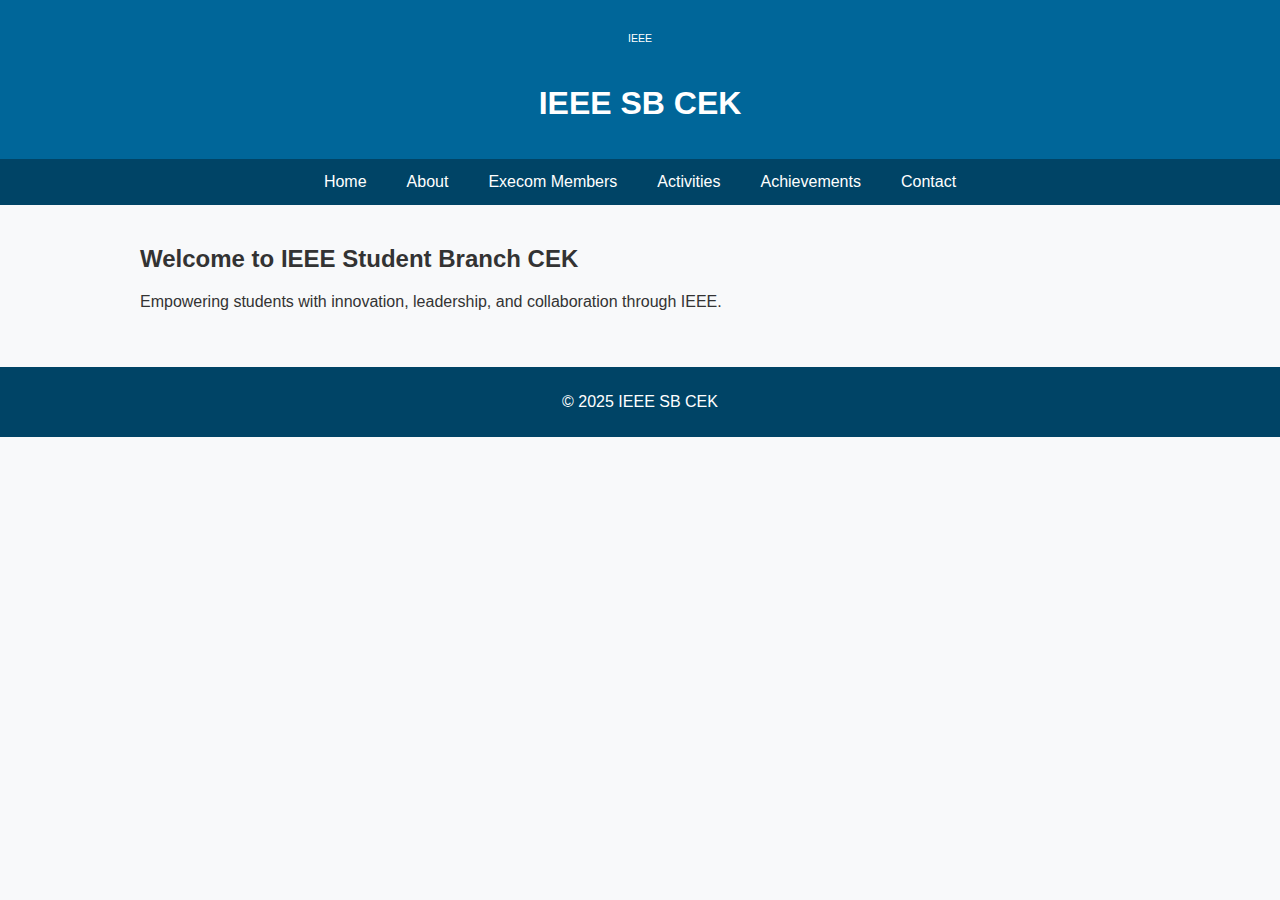
<file: ieee-sb-cek-final-project/index.html>
<!DOCTYPE html><html lang="en"><head><meta charset="UTF-8"><meta name="viewport" content="width=device-width, initial-scale=1.0">
<title>IEEE SB CEK</title><link rel="stylesheet" href="style.css"></head><body>
<header><img src="assets/ieee-logo.svg" width="150"><h1>IEEE SB CEK</h1></header>
<nav><a href="index.html">Home</a><a href="about.html">About</a><a href="execom.html">Execom Members</a><a href="activities.html">Activities</a><a href="achievements.html">Achievements</a><a href="contact.html">Contact</a></nav>
<div class="container"><h2>Welcome to IEEE Student Branch CEK</h2><p>Empowering students with innovation, leadership, and collaboration through IEEE.</p></div>
<footer><p>© 2025 IEEE SB CEK</p></footer></body></html>
</file>
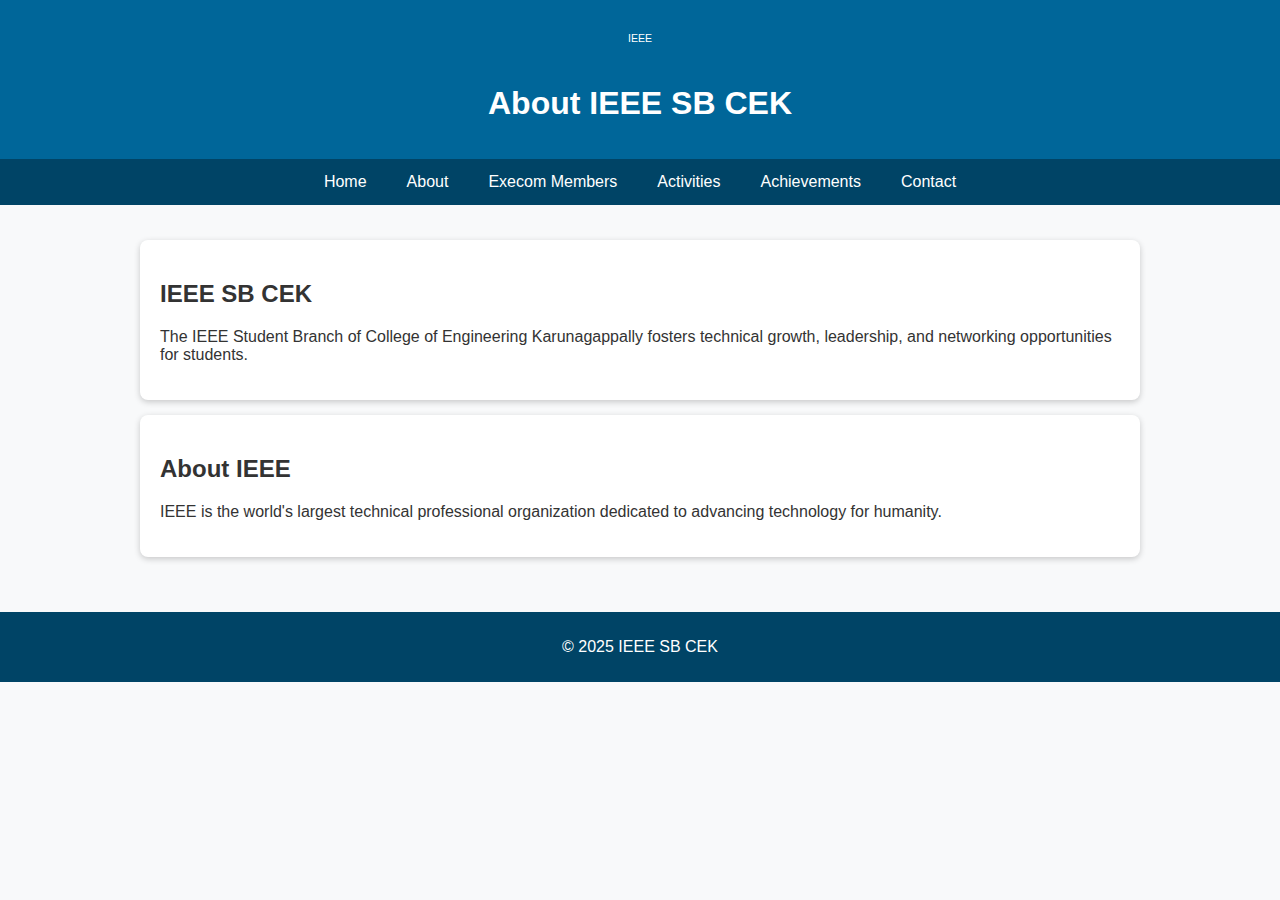
<file: ieee-sb-cek-final-project/about.html>
<!DOCTYPE html><html lang="en"><head><meta charset="UTF-8"><meta name="viewport" content="width=device-width, initial-scale=1.0">
<title>About - IEEE SB CEK</title><link rel="stylesheet" href="style.css"></head><body>
<header><img src="assets/ieee-logo.svg" width="150"><h1>About IEEE SB CEK</h1></header>
<nav><a href="index.html">Home</a><a href="about.html">About</a><a href="execom.html">Execom Members</a><a href="activities.html">Activities</a><a href="achievements.html">Achievements</a><a href="contact.html">Contact</a></nav>
<div class="container"><div class="card"><h2>IEEE SB CEK</h2><p>The IEEE Student Branch of College of Engineering Karunagappally fosters technical growth, leadership, and networking opportunities for students.</p></div>
<div class="card"><h2>About IEEE</h2><p>IEEE is the world's largest technical professional organization dedicated to advancing technology for humanity.</p></div></div>
<footer><p>© 2025 IEEE SB CEK</p></footer></body></html>
</file>
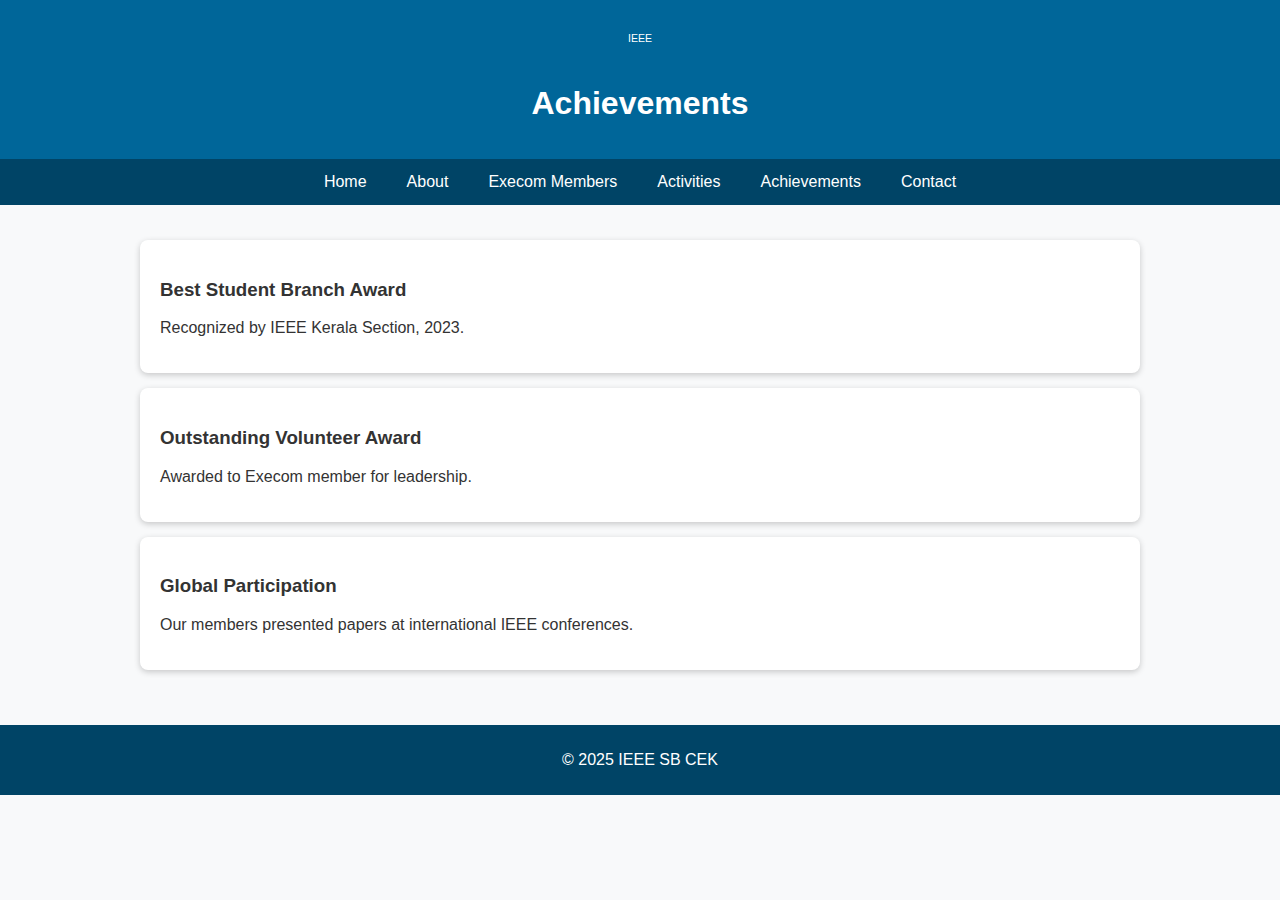
<file: ieee-sb-cek-final-project/achievements.html>
<!DOCTYPE html><html lang="en"><head><meta charset="UTF-8"><meta name="viewport" content="width=device-width, initial-scale=1.0">
<title>Achievements - IEEE SB CEK</title><link rel="stylesheet" href="style.css"></head><body>
<header><img src="assets/ieee-logo.svg" width="150"><h1>Achievements</h1></header>
<nav><a href="index.html">Home</a><a href="about.html">About</a><a href="execom.html">Execom Members</a><a href="activities.html">Activities</a><a href="achievements.html">Achievements</a><a href="contact.html">Contact</a></nav>
<div class="container">
<div class="card"><h3>Best Student Branch Award</h3><p>Recognized by IEEE Kerala Section, 2023.</p></div>
<div class="card"><h3>Outstanding Volunteer Award</h3><p>Awarded to Execom member for leadership.</p></div>
<div class="card"><h3>Global Participation</h3><p>Our members presented papers at international IEEE conferences.</p></div>
</div><footer><p>© 2025 IEEE SB CEK</p></footer></body></html>
</file>
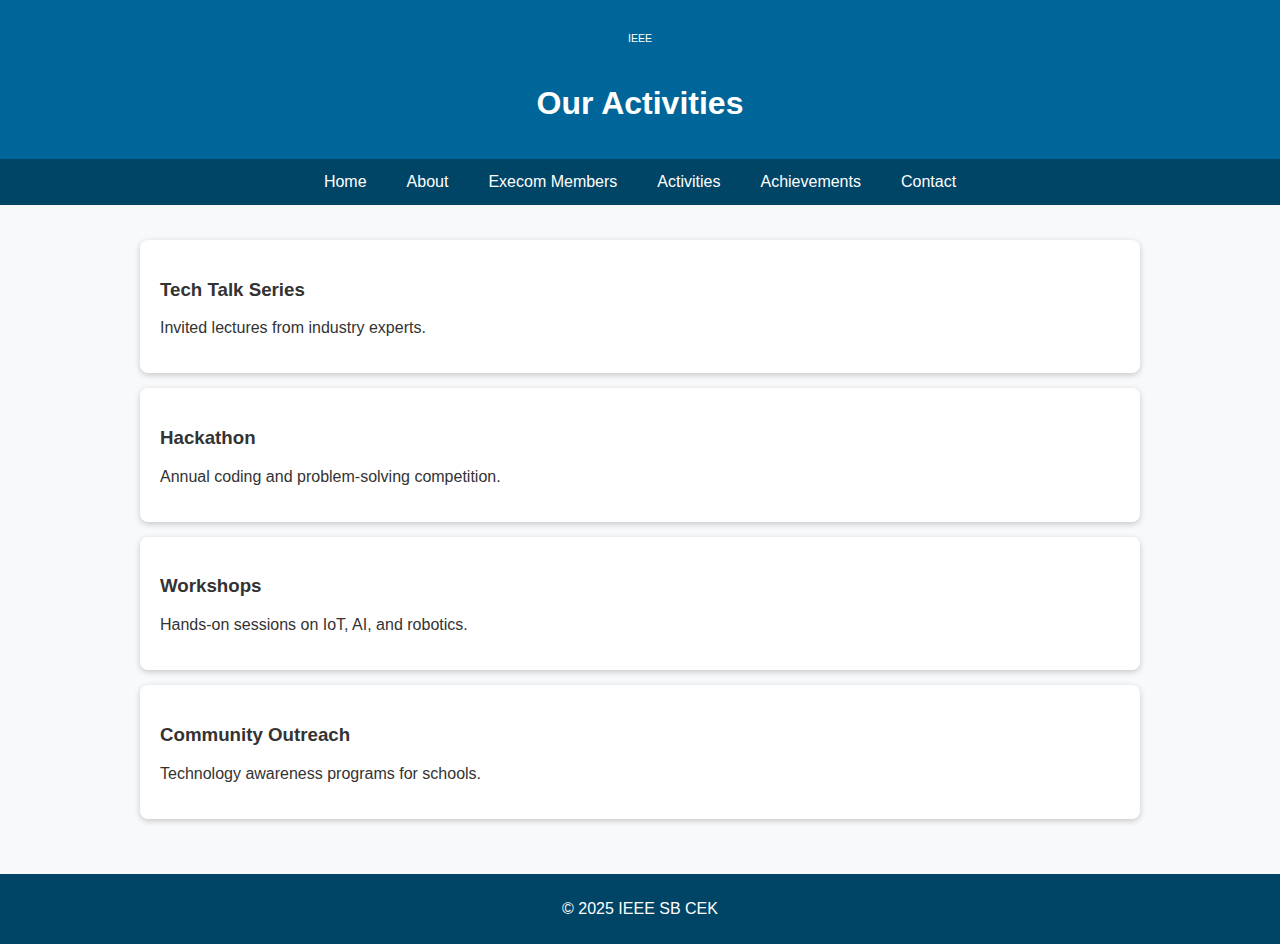
<file: ieee-sb-cek-final-project/activities.html>
<!DOCTYPE html><html lang="en"><head><meta charset="UTF-8"><meta name="viewport" content="width=device-width, initial-scale=1.0">
<title>Activities - IEEE SB CEK</title><link rel="stylesheet" href="style.css"></head><body>
<header><img src="assets/ieee-logo.svg" width="150"><h1>Our Activities</h1></header>
<nav><a href="index.html">Home</a><a href="about.html">About</a><a href="execom.html">Execom Members</a><a href="activities.html">Activities</a><a href="achievements.html">Achievements</a><a href="contact.html">Contact</a></nav>
<div class="container">
<div class="card"><h3>Tech Talk Series</h3><p>Invited lectures from industry experts.</p></div>
<div class="card"><h3>Hackathon</h3><p>Annual coding and problem-solving competition.</p></div>
<div class="card"><h3>Workshops</h3><p>Hands-on sessions on IoT, AI, and robotics.</p></div>
<div class="card"><h3>Community Outreach</h3><p>Technology awareness programs for schools.</p></div>
</div><footer><p>© 2025 IEEE SB CEK</p></footer></body></html>
</file>
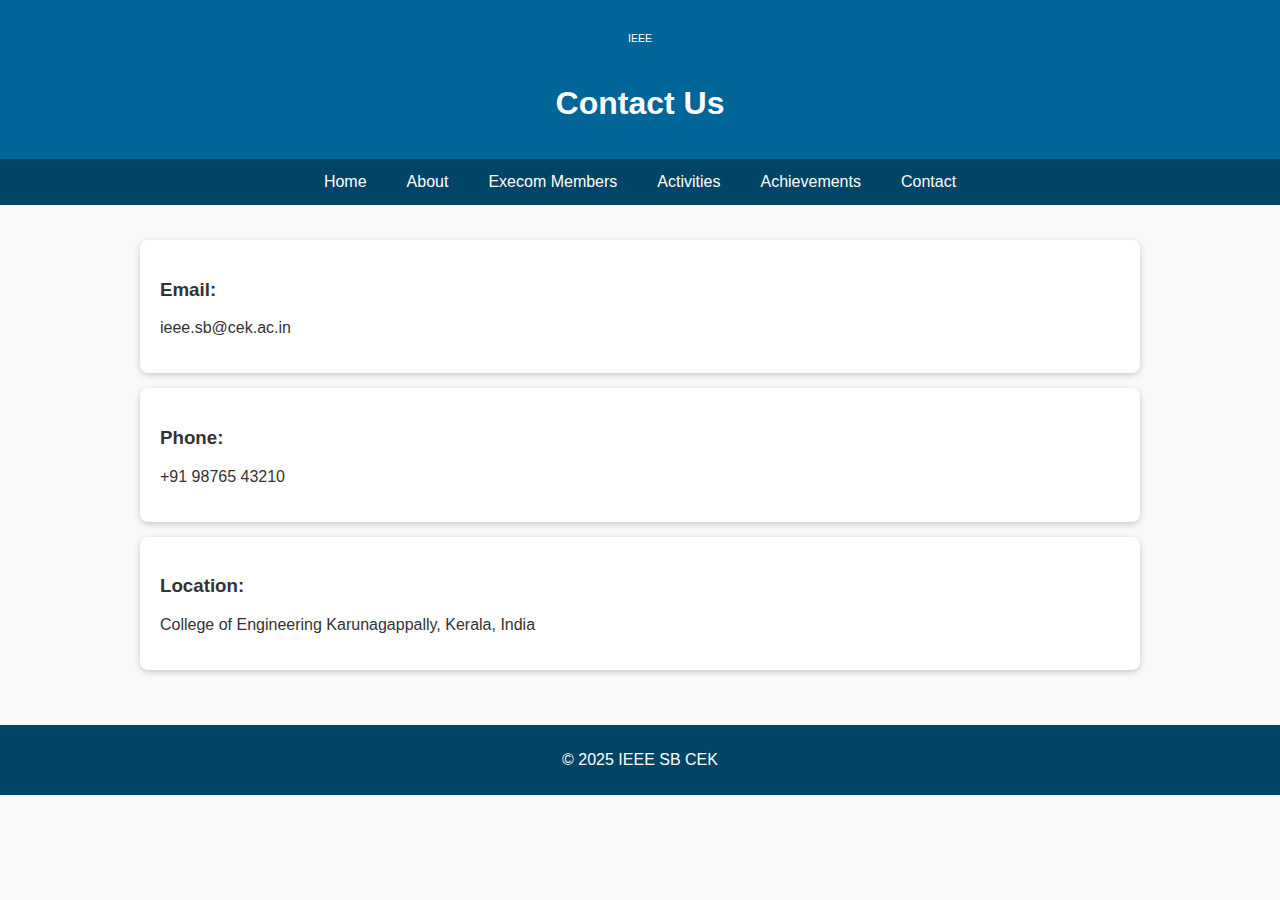
<file: ieee-sb-cek-final-project/contact.html>
<!DOCTYPE html><html lang="en"><head><meta charset="UTF-8"><meta name="viewport" content="width=device-width, initial-scale=1.0">
<title>Contact - IEEE SB CEK</title><link rel="stylesheet" href="style.css"></head><body>
<header><img src="assets/ieee-logo.svg" width="150"><h1>Contact Us</h1></header>
<nav><a href="index.html">Home</a><a href="about.html">About</a><a href="execom.html">Execom Members</a><a href="activities.html">Activities</a><a href="achievements.html">Achievements</a><a href="contact.html">Contact</a></nav>
<div class="container">
<div class="card"><h3>Email:</h3><p>ieee.sb@cek.ac.in</p></div>
<div class="card"><h3>Phone:</h3><p>+91 98765 43210</p></div>
<div class="card"><h3>Location:</h3><p>College of Engineering Karunagappally, Kerala, India</p></div>
</div><footer><p>© 2025 IEEE SB CEK</p></footer></body></html>
</file>
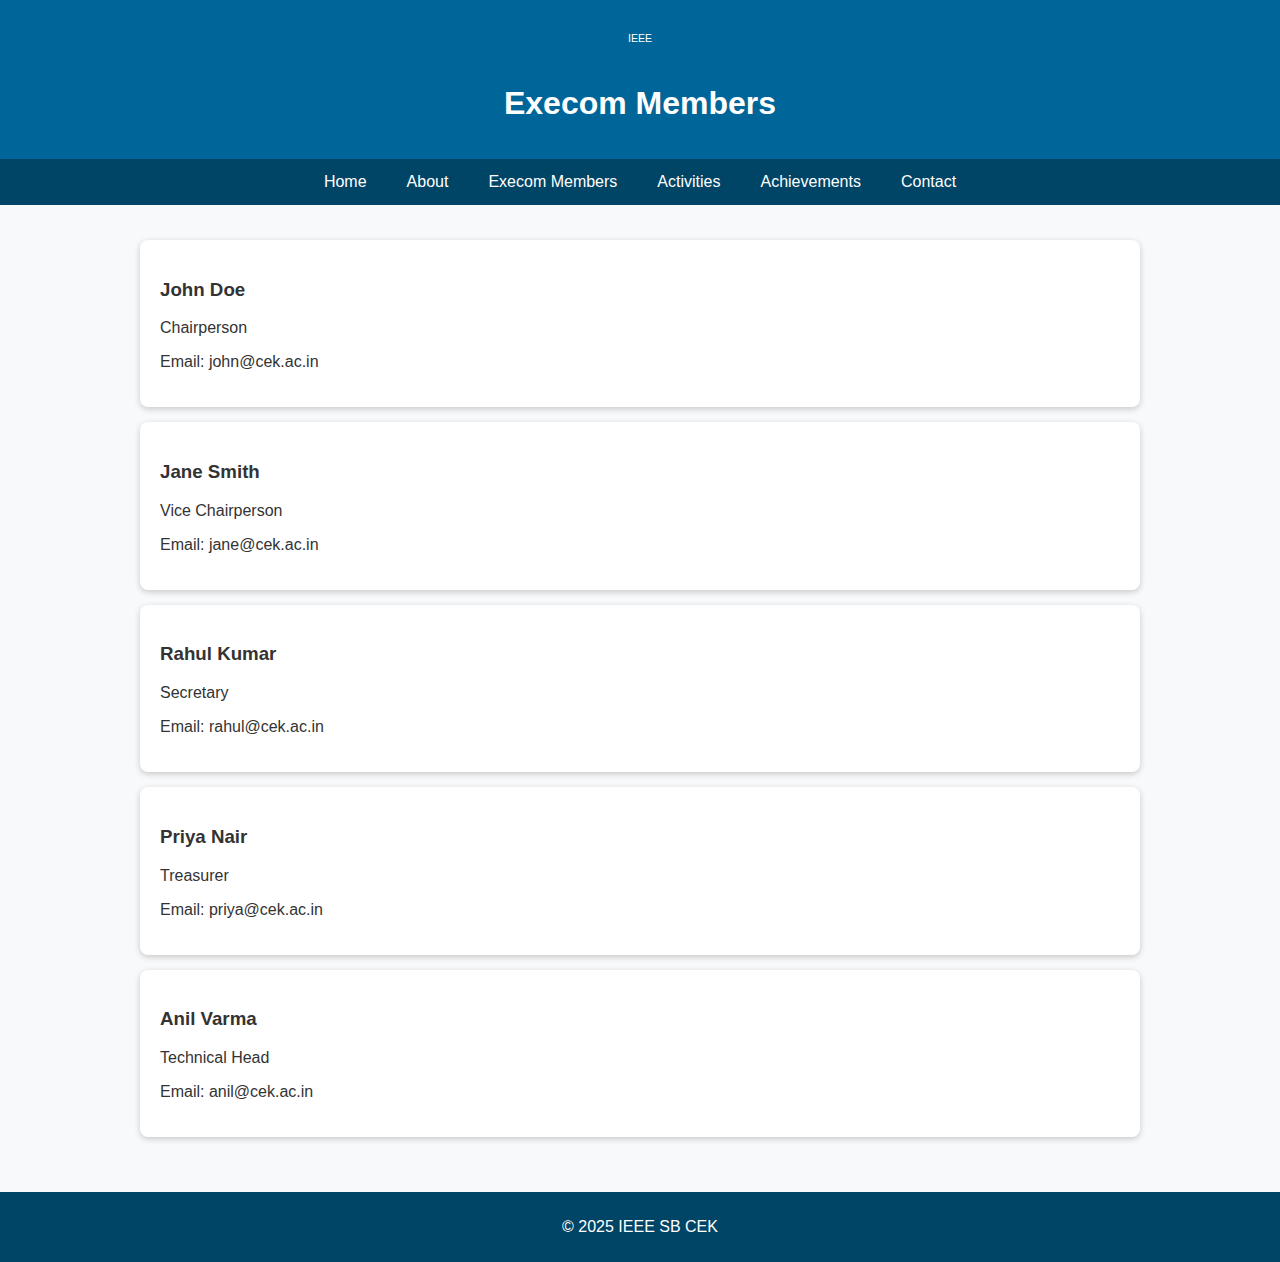
<file: ieee-sb-cek-final-project/execom.html>
<!DOCTYPE html><html lang="en"><head><meta charset="UTF-8"><meta name="viewport" content="width=device-width, initial-scale=1.0">
<title>Execom Members - IEEE SB CEK</title><link rel="stylesheet" href="style.css"></head><body>
<header><img src="assets/ieee-logo.svg" width="150"><h1>Execom Members</h1></header>
<nav><a href="index.html">Home</a><a href="about.html">About</a><a href="execom.html">Execom Members</a><a href="activities.html">Activities</a><a href="achievements.html">Achievements</a><a href="contact.html">Contact</a></nav>
<div class="container">
<div class="card"><h3>John Doe</h3><p>Chairperson</p><p>Email: john@cek.ac.in</p></div>
<div class="card"><h3>Jane Smith</h3><p>Vice Chairperson</p><p>Email: jane@cek.ac.in</p></div>
<div class="card"><h3>Rahul Kumar</h3><p>Secretary</p><p>Email: rahul@cek.ac.in</p></div>
<div class="card"><h3>Priya Nair</h3><p>Treasurer</p><p>Email: priya@cek.ac.in</p></div>
<div class="card"><h3>Anil Varma</h3><p>Technical Head</p><p>Email: anil@cek.ac.in</p></div>
</div><footer><p>© 2025 IEEE SB CEK</p></footer></body></html>
</file>
<file: ieee-sb-cek-final-project/style.css>
body { font-family: Arial, sans-serif; margin: 0; padding: 0; background: #f8f9fa; color: #333; }
header { background: #006699; color: white; padding: 15px; text-align: center; }
nav { background: #004466; display: flex; justify-content: center; }
nav a { color: white; padding: 14px 20px; text-decoration: none; display: block; }
nav a:hover { background: #006699; }
.container { max-width: 1000px; margin: auto; padding: 20px; }
.card { background: white; margin: 15px 0; padding: 20px; border-radius: 8px; box-shadow: 0 2px 6px rgba(0,0,0,0.2); }
footer { background: #004466; color: white; text-align: center; padding: 10px; margin-top: 20px; }
</file>
